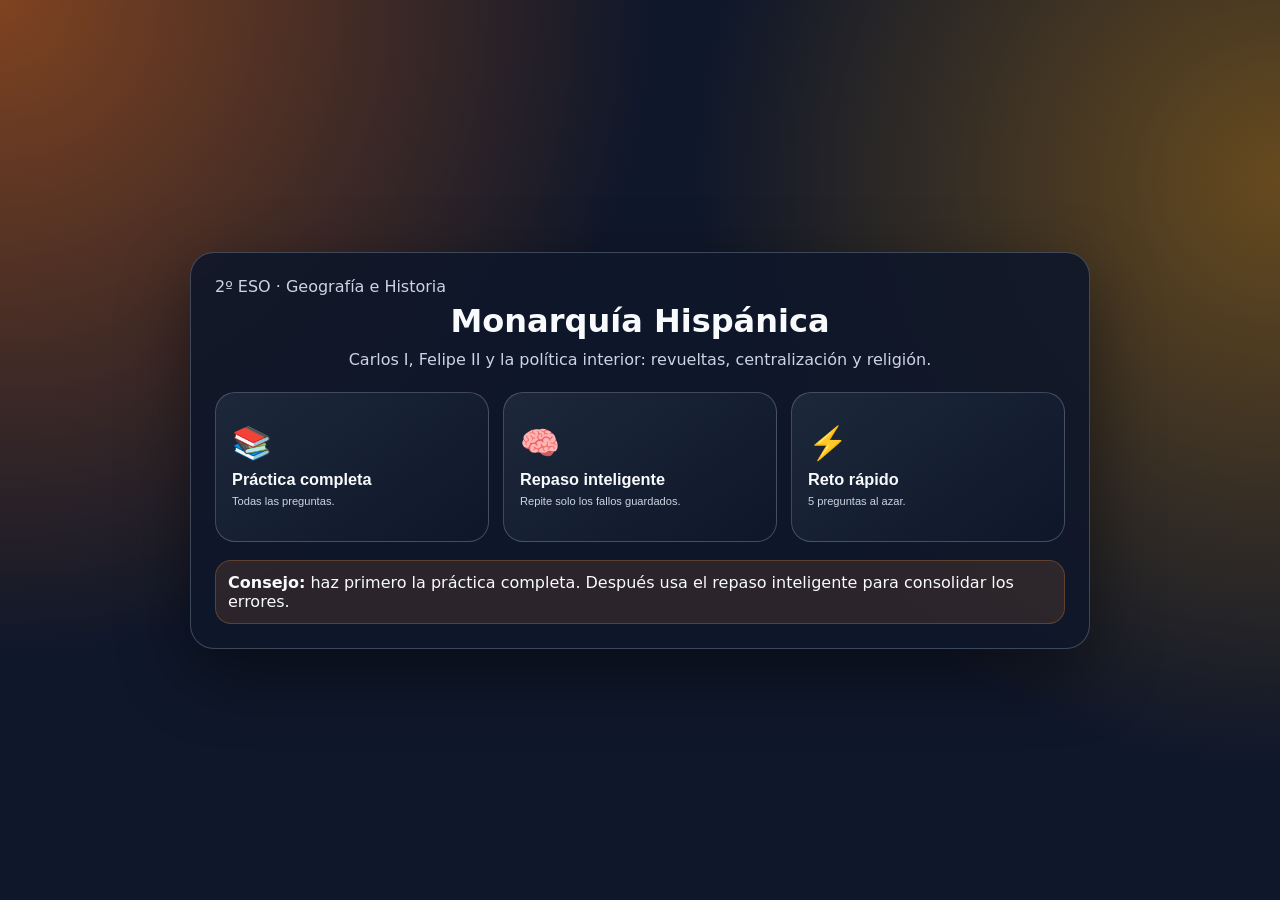
<file: index.html>
<!DOCTYPE html>
<html lang="es">
<head>
  <meta charset="UTF-8" />
  <meta name="viewport" content="width=device-width, initial-scale=1" />
  <title>Monarquía Hispánica · Práctica interactiva</title>
  <link rel="stylesheet" href="styles.css" />
</head>
<body>
  <main class="shell">
    <section id="home" class="card">
      <div class="eyebrow">2º ESO · Geografía e Historia</div>
      <h1>Monarquía Hispánica</h1>
      <p class="lead">Carlos I, Felipe II y la política interior: revueltas, centralización y religión.</p>

      <div class="mode-grid">
        <button class="mode-card" data-mode="full" type="button">
          <span class="mode-icon">📚</span>
          <strong>Práctica completa</strong>
          <small>Todas las preguntas.</small>
        </button>
        <button class="mode-card" data-mode="review" type="button">
          <span class="mode-icon">🧠</span>
          <strong>Repaso inteligente</strong>
          <small>Repite solo los fallos guardados.</small>
        </button>
        <button class="mode-card" data-mode="quick" type="button">
          <span class="mode-icon">⚡</span>
          <strong>Reto rápido</strong>
          <small>5 preguntas al azar.</small>
        </button>
      </div>

      <div class="teacher-note">
        <strong>Consejo:</strong> haz primero la práctica completa. Después usa el repaso inteligente para consolidar los errores.
      </div>
    </section>

    <section id="quiz" class="card hidden">
      <div class="topbar">
        <button id="btn-home" class="btn ghost" type="button">← Menú</button>
        <div id="mode-label" class="pill"></div>
      </div>

      <div class="progress-wrap">
        <div class="progress-bg"><div id="progress-bar" class="progress-fill"></div></div>
        <div id="progress-label" class="progress-label"></div>
      </div>

      <div id="question-container"></div>

      <div class="nav-row">
        <button id="btn-prev" class="btn ghost" type="button">◀ Anterior</button>
        <button id="btn-next" class="btn primary" type="button">Siguiente ▶</button>
      </div>
    </section>

    <section id="results" class="card hidden">
      <div id="result-content"></div>
    </section>
  </main>

  <script src="app.js" defer></script>
</body>
</html>
</file>
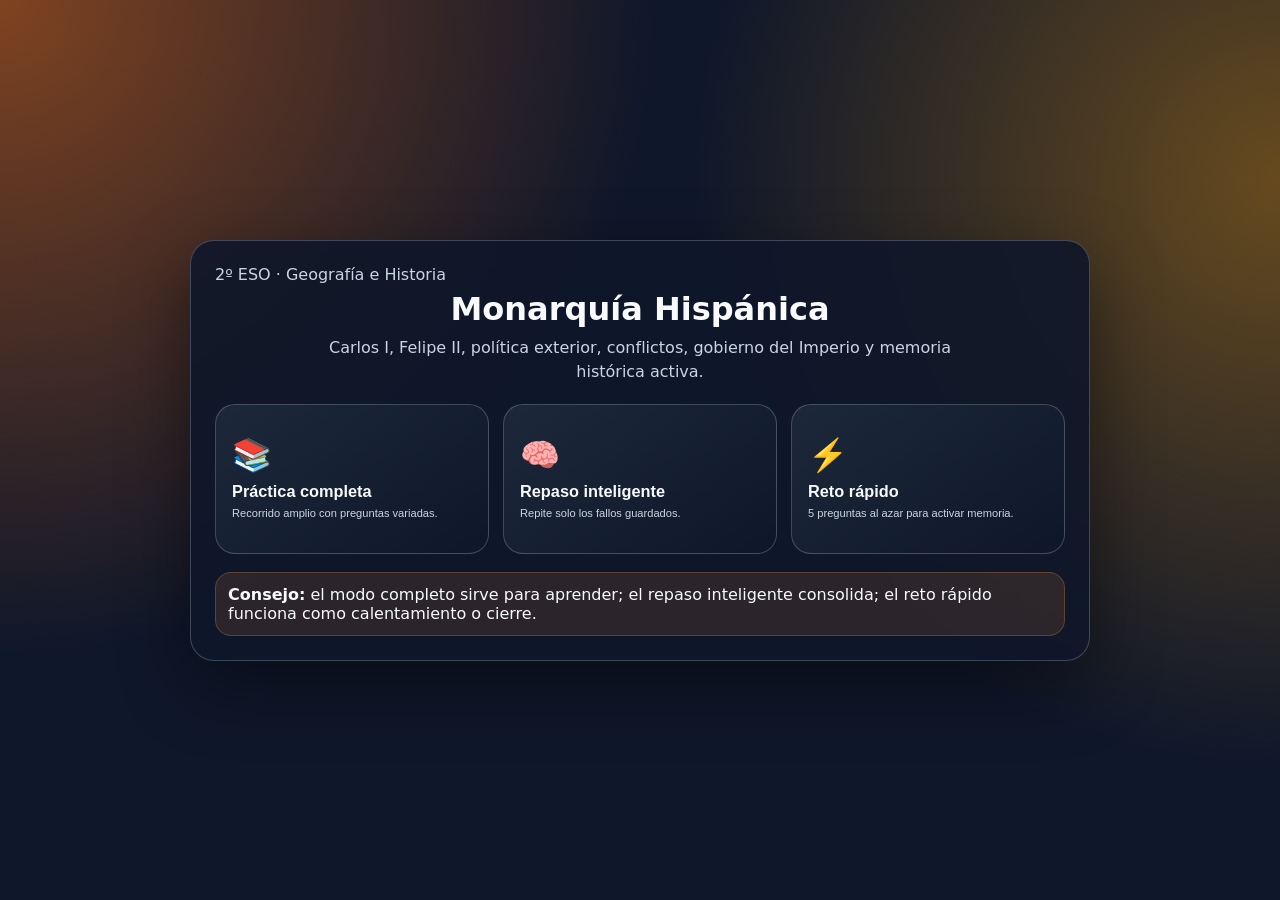
<file: app test 1 tema 6.html>
<!DOCTYPE html>
<html lang="es">
<head>
  <meta charset="UTF-8" />
  <meta name="viewport" content="width=device-width, initial-scale=1" />
  <title>Monarquía Hispánica · Práctica interactiva</title>
  <link rel="stylesheet" href="styles.css" />
</head>
<body>
  <main class="shell">
    <section id="home" class="card">
      <div class="eyebrow">2º ESO · Geografía e Historia</div>
      <h1>Monarquía Hispánica</h1>
      <p class="lead">Carlos I, Felipe II, política exterior, conflictos, gobierno del Imperio y memoria histórica activa.</p>

      <div class="mode-grid">
        <button class="mode-card" data-mode="full">
          <span class="mode-icon">📚</span>
          <strong>Práctica completa</strong>
          <small>Recorrido amplio con preguntas variadas.</small>
        </button>
        <button class="mode-card" data-mode="review">
          <span class="mode-icon">🧠</span>
          <strong>Repaso inteligente</strong>
          <small>Repite solo los fallos guardados.</small>
        </button>
        <button class="mode-card" data-mode="quick">
          <span class="mode-icon">⚡</span>
          <strong>Reto rápido</strong>
          <small>5 preguntas al azar para activar memoria.</small>
        </button>
      </div>

      <div class="teacher-note">
        <strong>Consejo:</strong> el modo completo sirve para aprender; el repaso inteligente consolida; el reto rápido funciona como calentamiento o cierre.
      </div>
    </section>

    <section id="quiz" class="card hidden">
      <div class="topbar">
        <button id="btn-home" class="btn ghost">← Menú</button>
        <div id="mode-label" class="pill"></div>
      </div>

      <div class="progress-wrap">
        <div class="progress-bg"><div id="progress-bar" class="progress-fill"></div></div>
        <div id="progress-label" class="progress-label"></div>
      </div>

      <div id="question-container"></div>

      <div class="nav-row">
        <button id="btn-prev" class="btn ghost">◀ Anterior</button>
        <button id="btn-next" class="btn primary">Siguiente ▶</button>
      </div>
    </section>

    <section id="results" class="card hidden">
      <div id="result-content"></div>
    </section>
  </main>

  <script src="app.js"></script>
</body>
</html>
</file>
<file: styles.css>
*{box-sizing:border-box}
body{
  margin:0;
  min-height:100vh;
  font-family:system-ui,-apple-system,BlinkMacSystemFont,"Segoe UI",Arial,sans-serif;
  background:
    radial-gradient(circle at 0% 0%, rgba(249,115,22,.48), transparent 42%),
    radial-gradient(circle at 100% 20%, rgba(245,158,11,.38), transparent 40%),
    #0f172a;
  color:#f8fafc;
  display:flex;
  justify-content:center;
  align-items:center;
  padding:20px;
}
.shell{width:100%;max-width:900px}
.card{
  background:rgba(15,23,42,.9);
  border:1px solid rgba(148,163,184,.35);
  border-radius:24px;
  padding:24px;
  box-shadow:0 24px 70px rgba(0,0,0,.45);
}
.hidden{display:none!important}
.eyebrow,.progress-label,.hint,.lead,.teacher-note small{color:#cbd5e1}
h1{margin:6px 0 8px;text-align:center;font-size:2rem}
.lead{text-align:center;margin:0 auto 20px;max-width:680px;line-height:1.5}
.mode-grid{display:grid;grid-template-columns:repeat(3,1fr);gap:14px;margin:18px 0}
.mode-card{
  text-align:left;
  min-height:150px;
  border:1px solid rgba(148,163,184,.35);
  background:linear-gradient(145deg,rgba(30,41,59,.95),rgba(15,23,42,.95));
  color:#f8fafc;
  border-radius:20px;
  padding:16px;
  cursor:pointer;
  transition:.15s ease;
}
.mode-card:hover{transform:translateY(-2px);border-color:#fb923c;box-shadow:0 16px 34px rgba(249,115,22,.18)}
.mode-icon{display:block;font-size:2rem;margin-bottom:8px}
.mode-card strong{display:block;font-size:1.02rem;margin-bottom:5px}
.mode-card small{display:block;color:#cbd5e1;line-height:1.35}
.teacher-note{margin-top:12px;padding:12px;border-radius:16px;background:rgba(251,146,60,.12);border:1px solid rgba(251,146,60,.25)}
.topbar{display:flex;justify-content:space-between;gap:12px;align-items:center;margin-bottom:14px}
.pill{border:1px solid rgba(148,163,184,.45);background:rgba(30,41,59,.75);border-radius:999px;padding:8px 12px;color:#fed7aa;font-weight:800}
.progress-wrap{margin-bottom:16px}.progress-bg{height:10px;border-radius:999px;background:#020617;overflow:hidden;border:1px solid rgba(148,163,184,.35)}
.progress-fill{height:100%;width:0;background:linear-gradient(90deg,#fb923c,#f97316,#f59e0b);transition:width .2s ease}.progress-label{text-align:right;margin-top:5px;font-size:.85rem}
.question-text h2{margin:8px 0 4px;font-size:1.35rem}.hint{margin:0 0 12px}
.q-image{margin:12px 0 16px;border-radius:18px;overflow:hidden;border:1px solid rgba(148,163,184,.35);background:#020617}.q-image img{display:block;width:100%;max-height:320px;object-fit:cover}.q-credit{padding:8px 10px;color:#94a3b8;font-size:.78rem}.q-credit a{color:#fdba74}
.options{display:grid;gap:10px}.option{
  width:100%;text-align:left;border:1px solid rgba(148,163,184,.45);background:#1e293b;color:#f8fafc;border-radius:16px;padding:13px;cursor:pointer;font-size:1rem;transition:.12s ease
}.option:hover{background:#334155;border-color:#fb923c}.option.selected{background:#fb923c;color:#0f172a;font-weight:900;border-color:#fdba74}
.short-answer{width:100%;padding:13px;border-radius:16px;border:1px solid rgba(148,163,184,.5);background:#020617;color:#f8fafc;font-size:1rem}.short-answer:focus{outline:2px solid #fb923c}
.nav-row{display:flex;justify-content:space-between;gap:10px;margin-top:18px}.btn{border:none;border-radius:999px;padding:10px 17px;cursor:pointer;font-weight:900}.btn.primary{background:linear-gradient(135deg,#fb923c,#f97316);color:#0f172a}.btn.ghost{background:transparent;color:#f8fafc;border:1px solid rgba(148,163,184,.55)}.btn:disabled{opacity:.4;cursor:not-allowed}.btn:hover:not(:disabled){transform:translateY(-1px)}
.score{font-size:1.6rem;color:#fdba74;font-weight:900;margin:8px 0}.result-actions{display:flex;gap:10px;flex-wrap:wrap;margin:14px 0}.fallo{background:#1e293b;border:1px solid rgba(148,163,184,.25);padding:13px;margin:10px 0;border-radius:16px}.perfect{font-size:1.1rem;color:#bbf7d0;font-weight:900}
@media(max-width:720px){.mode-grid{grid-template-columns:1fr}.nav-row{flex-direction:column-reverse}.btn{width:100%}.topbar{flex-direction:column;align-items:stretch}.progress-label{text-align:left}}
</file>
